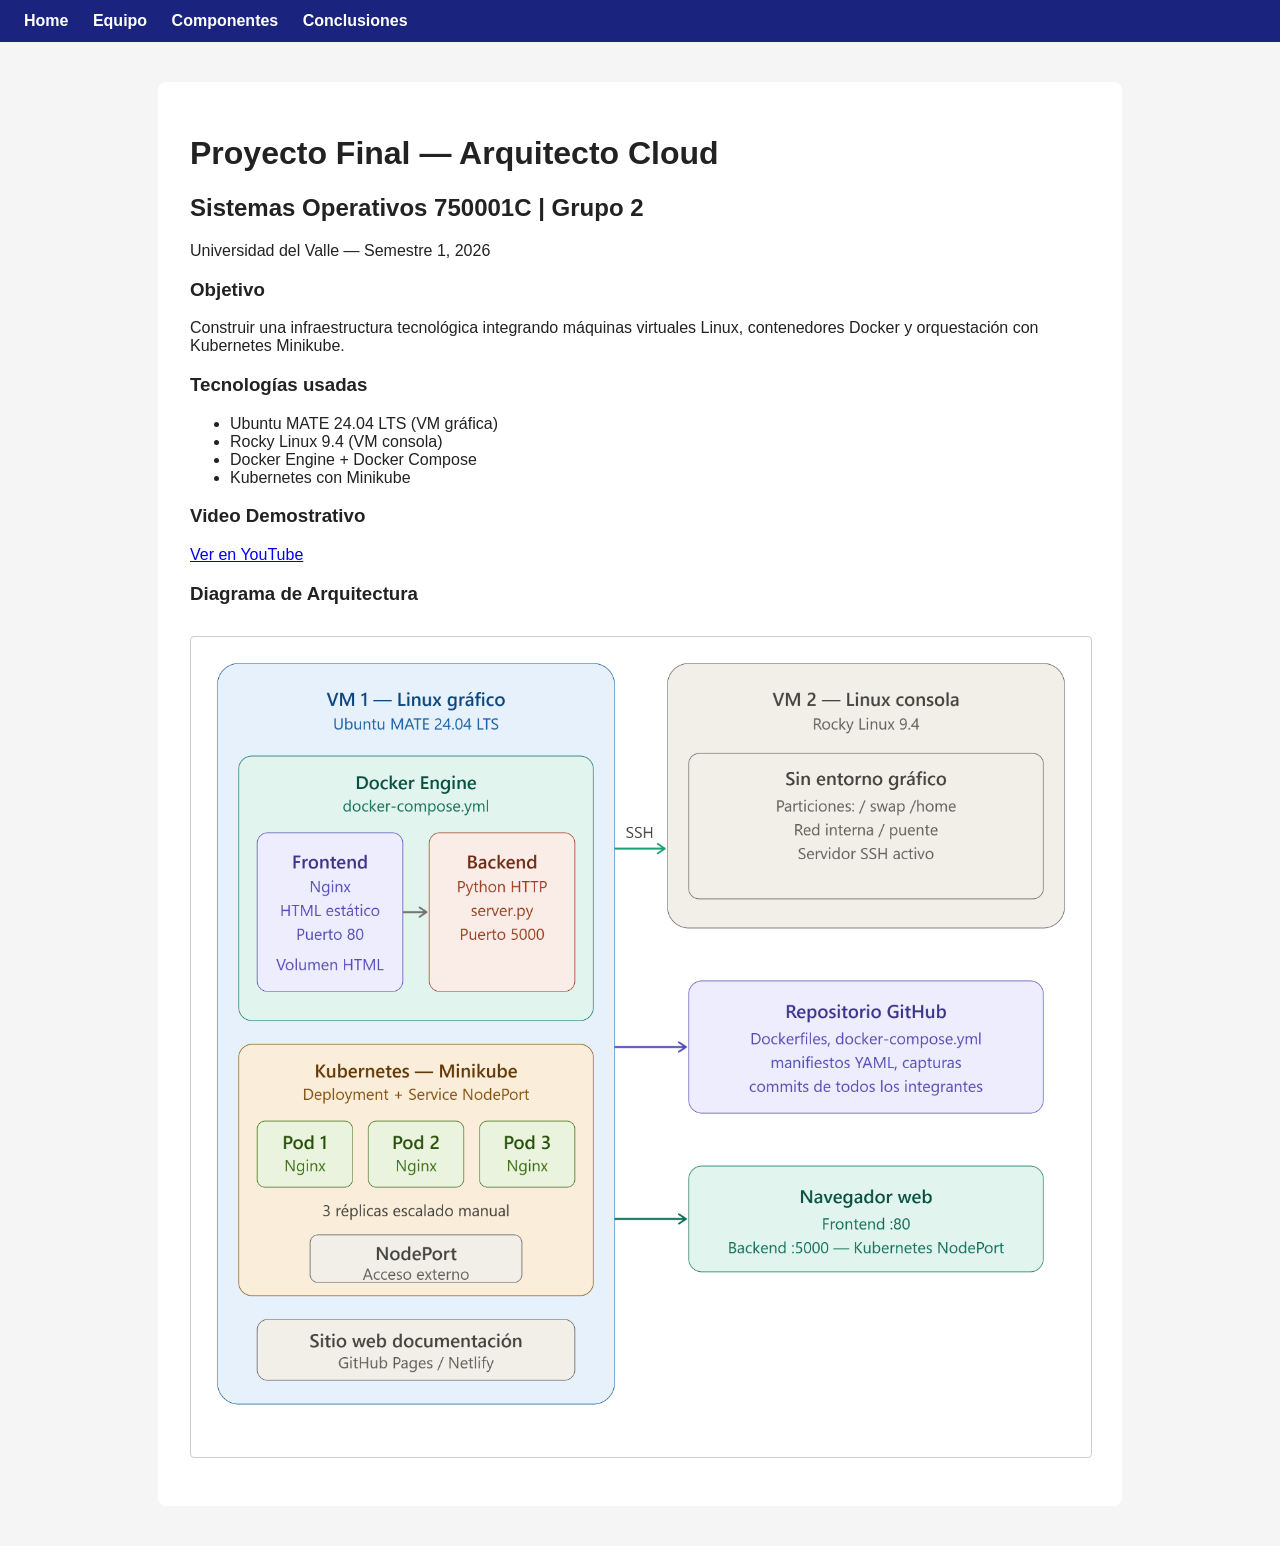
<file: index.html>
<!DOCTYPE html>
<html lang="es">
<head>
  <meta charset="UTF-8">
  <title>Grupo 2 - Arquitecto Cloud</title>
  <link rel="stylesheet" href="assets/css/style.css">
</head>
<body>
  <nav>
    <a href="index.html">Home</a>
    <a href="equipo.html">Equipo</a>
    <a href="componentes.html">Componentes</a>
    <a href="conclusiones.html">Conclusiones</a>
  </nav>

  <main>
    <h1>Proyecto Final — Arquitecto Cloud</h1>
    <h2>Sistemas Operativos 750001C | Grupo 2</h2>
    <p>Universidad del Valle — Semestre 1, 2026</p>

    <h3>Objetivo</h3>
    <p>Construir una infraestructura tecnológica integrando máquinas virtuales
    Linux, contenedores Docker y orquestación con Kubernetes Minikube.</p>

    <h3>Tecnologías usadas</h3>
    <ul>
      <li>Ubuntu MATE 24.04 LTS (VM gráfica)</li>
      <li>Rocky Linux 9.4 (VM consola)</li>
      <li>Docker Engine + Docker Compose</li>
      <li>Kubernetes con Minikube</li>
    </ul>

    <h3>Video Demostrativo</h3>
    <p><a href="https://youtu.be/WjYp1gRA_wY?si=ANWWELND1D6UVOlf" target="_blank">Ver en YouTube</a></p>

    <h3>Diagrama de Arquitectura</h3>
    <img src="assets/img/diagrama.png" alt="Diagrama de arquitectura">
  </main>
</body>
</html>
</file>
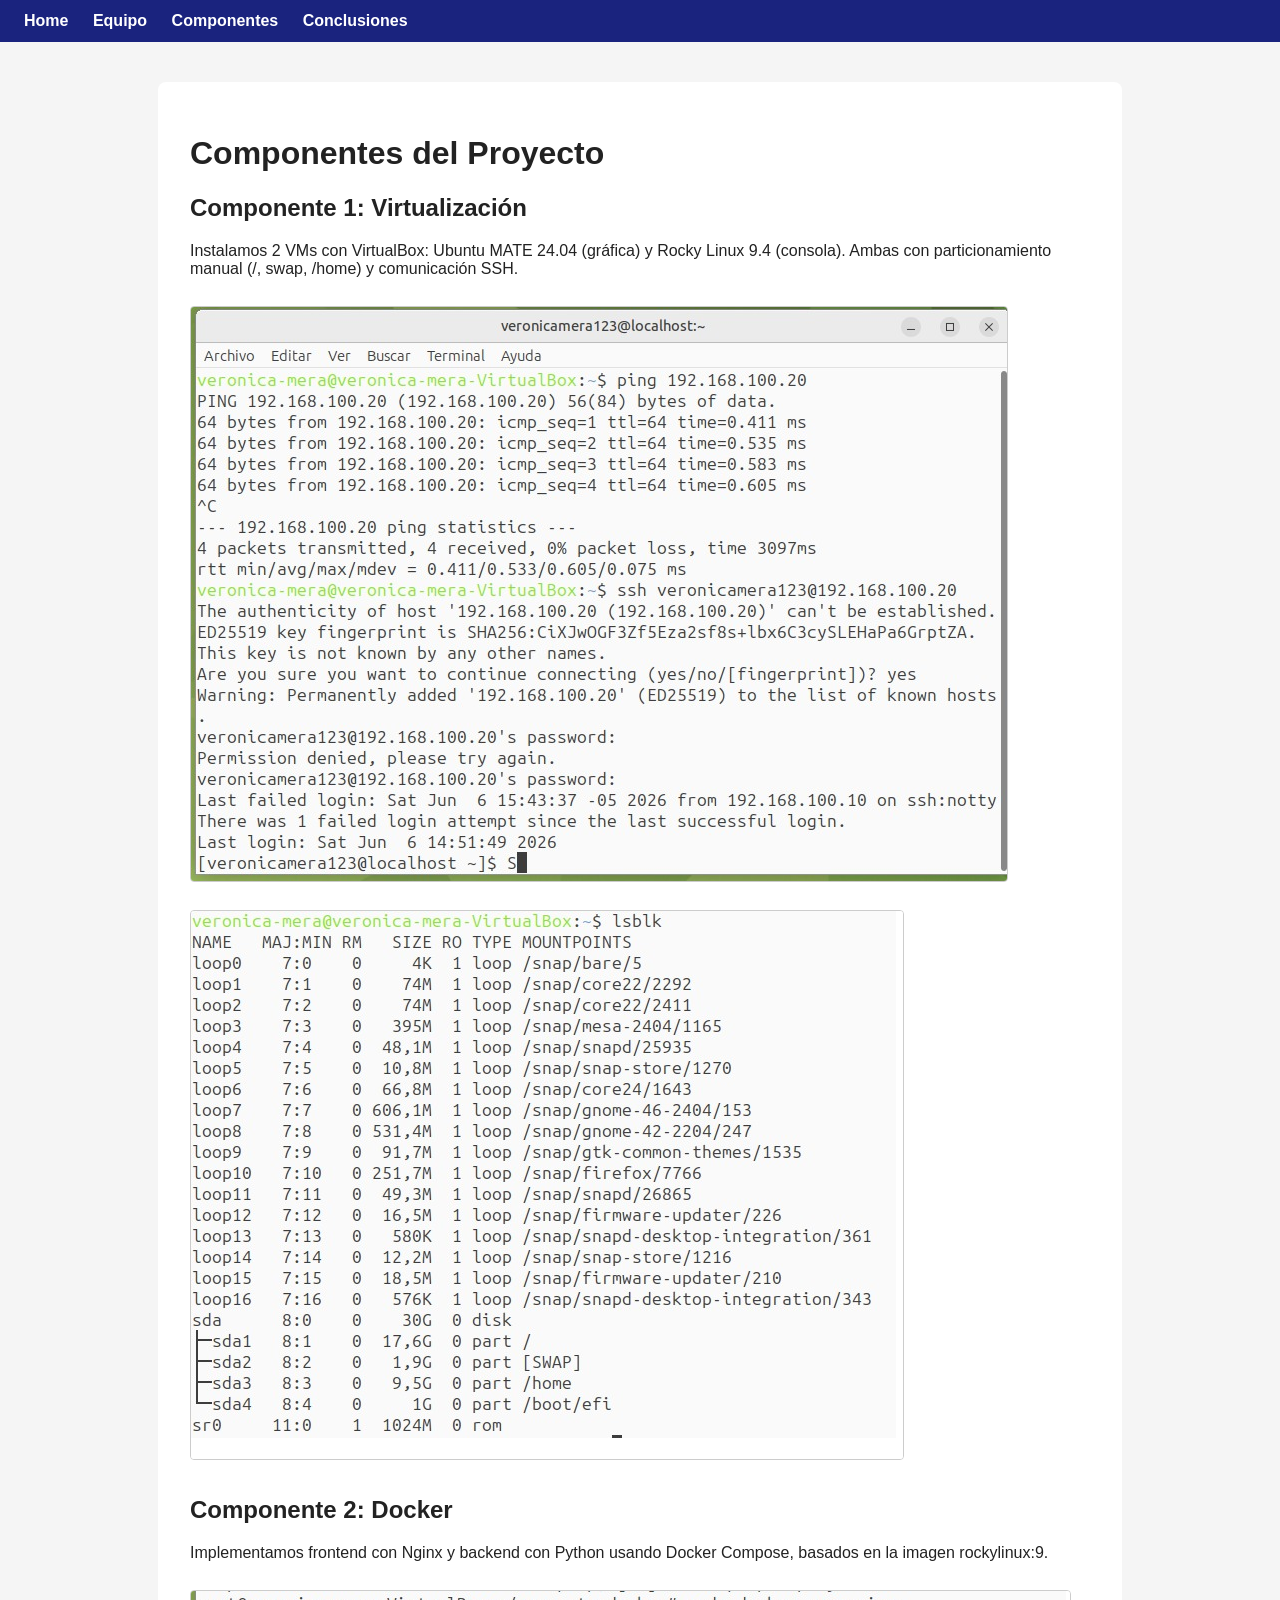
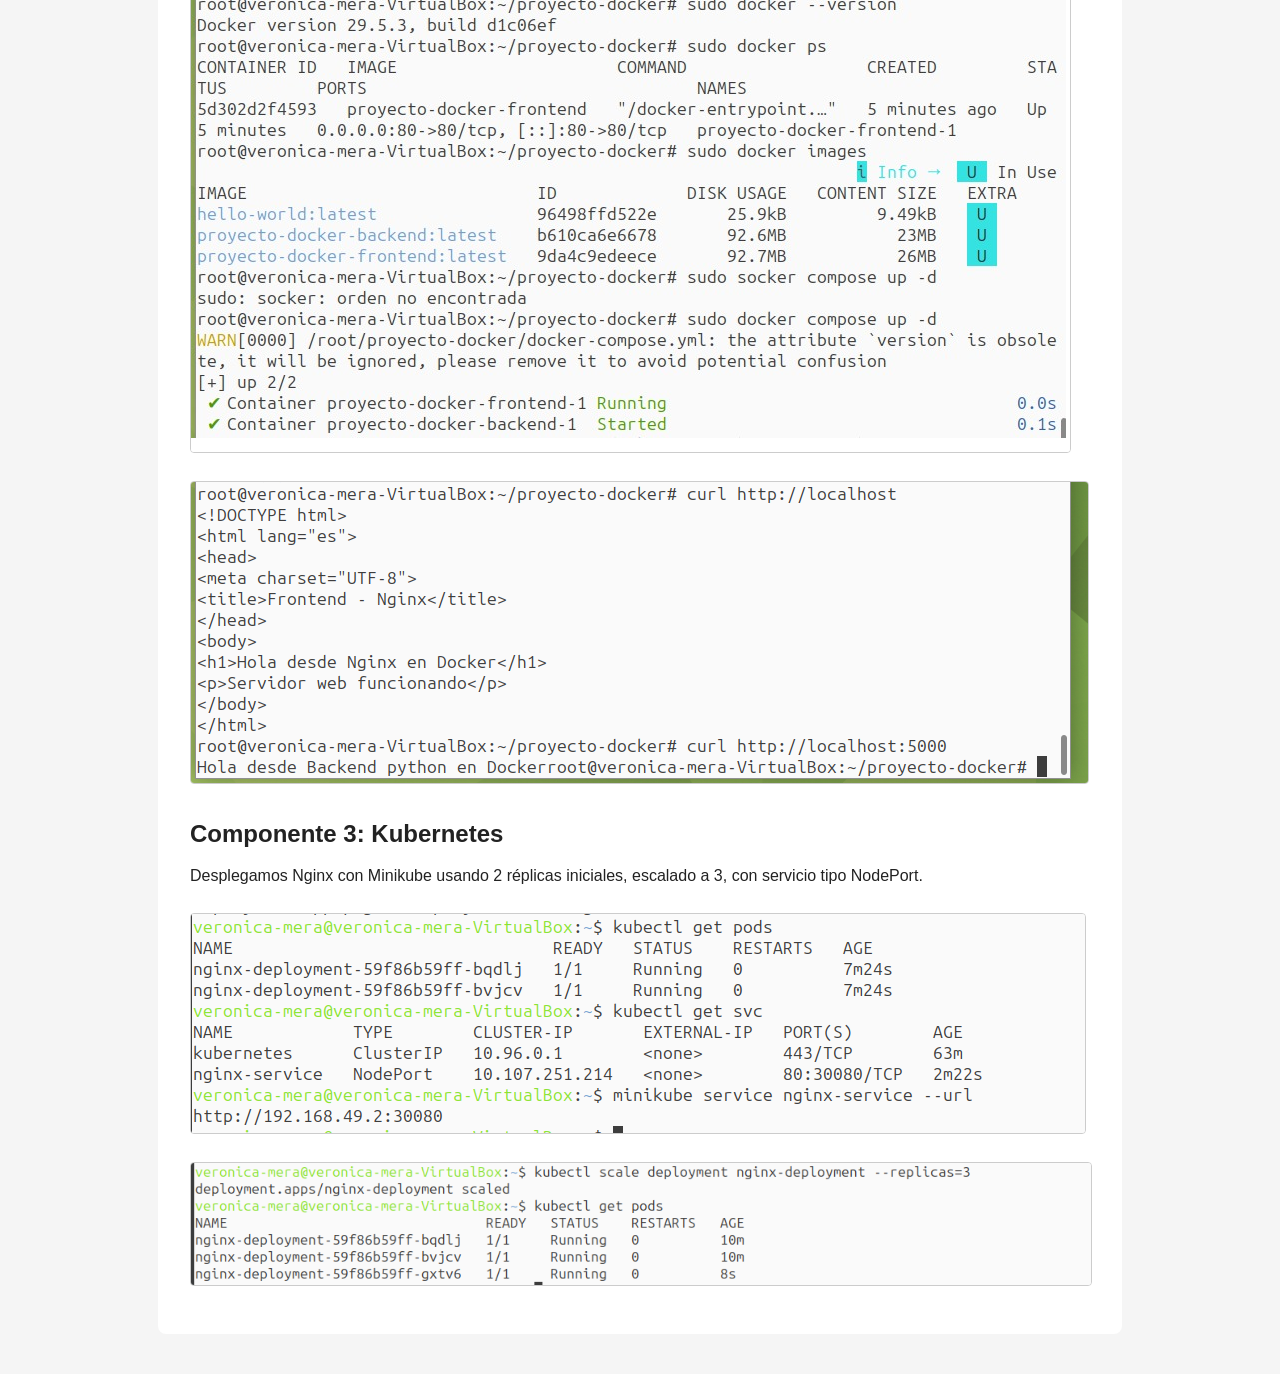
<file: componentes.html>
<!DOCTYPE html>
<html lang="es">
<head>
  <meta charset="UTF-8">
  <title>Componentes - Grupo 2</title>
  <link rel="stylesheet" href="assets/css/style.css">
</head>
<body>
  <nav>
    <a href="index.html">Home</a>
    <a href="equipo.html">Equipo</a>
    <a href="componentes.html">Componentes</a>
    <a href="conclusiones.html">Conclusiones</a>
  </nav>

  <main>
    <h1>Componentes del Proyecto</h1>

    <h2>Componente 1: Virtualización</h2>
    <p>Instalamos 2 VMs con VirtualBox: Ubuntu MATE 24.04 (gráfica) y Rocky Linux 9.4 (consola).
    Ambas con particionamiento manual (/, swap, /home) y comunicación SSH.</p>
    <img src="assets/img/vm-ssh.png" alt="Captura SSH">
    <img src="assets/img/particiones.png" alt="Captura lsblk">

    <h2>Componente 2: Docker</h2>
    <p>Implementamos frontend con Nginx y backend con Python usando Docker Compose,
    basados en la imagen rockylinux:9.</p>
    <img src="assets/img/docker-frontend.png" alt="Frontend en navegador">
    <img src="assets/img/docker-backend.png" alt="Backend respuesta">

    <h2>Componente 3: Kubernetes</h2>
    <p>Desplegamos Nginx con Minikube usando 2 réplicas iniciales, escalado a 3,
    con servicio tipo NodePort.</p>
    <img src="assets/img/kubectl-pods.png" alt="kubectl get pods">
    <img src="assets/img/kubectl-scale.png" alt="Escalado a 3 replicas">
  </main>
</body>
</html>
</file>
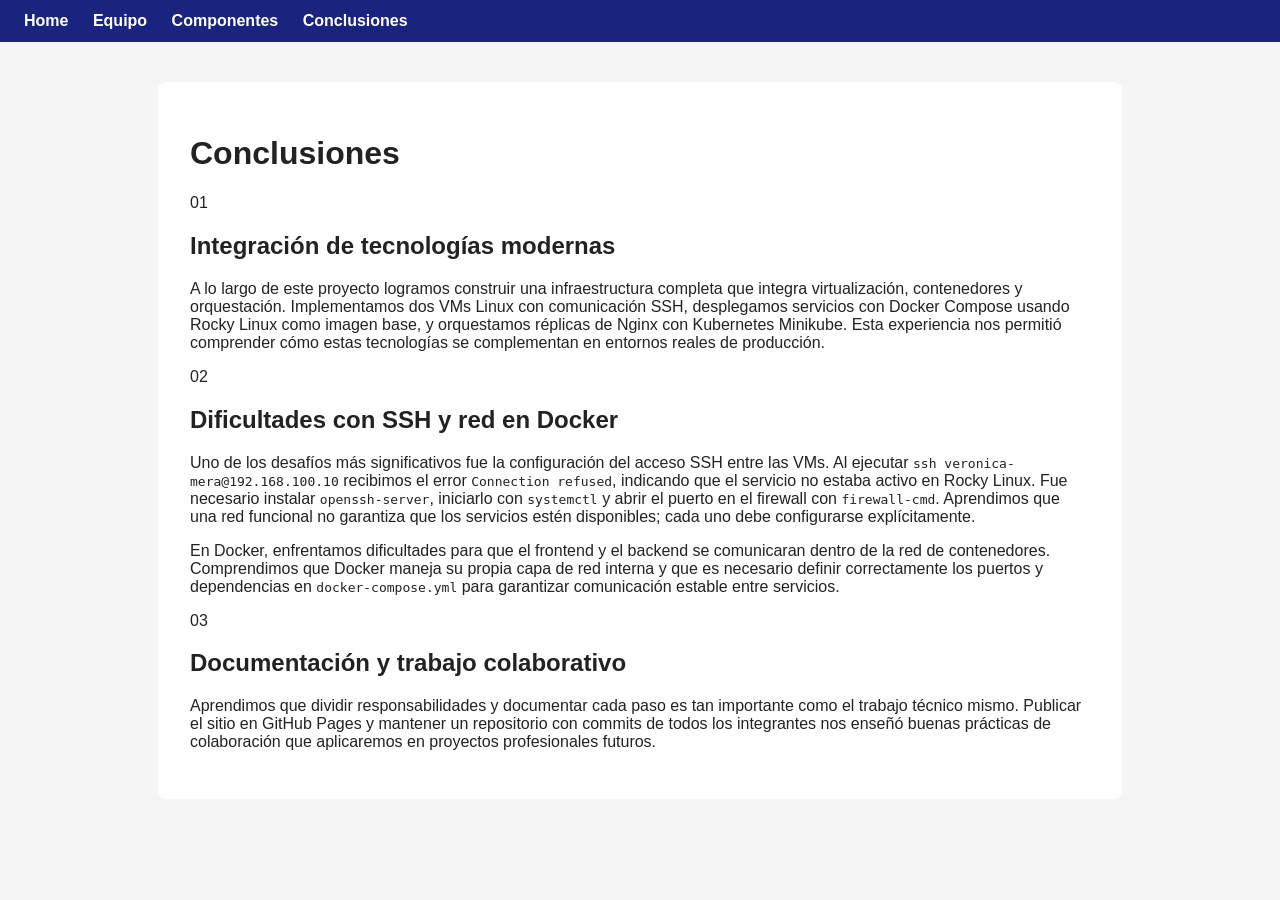
<file: conclusiones.html>
<!DOCTYPE html>
<html lang="es">
<head>
  <meta charset="UTF-8">
  <title>Conclusiones - Grupo 2</title>
  <link rel="stylesheet" href="assets/css/style.css">
</head>
<body>
  <nav>
    <a href="index.html">Home</a>
    <a href="equipo.html">Equipo</a>
    <a href="componentes.html">Componentes</a>
    <a href="conclusiones.html">Conclusiones</a>
  </nav>

<main>
  <h1 class="section-title">Conclusiones <span class="line"></span></h1>

  <div class="card">
    <span class="badge badge-blue">01</span>
    <h2>Integración de tecnologías modernas</h2>
    <p>A lo largo de este proyecto logramos construir una infraestructura completa
    que integra virtualización, contenedores y orquestación. Implementamos dos VMs
    Linux con comunicación SSH, desplegamos servicios con Docker Compose usando
    Rocky Linux como imagen base, y orquestamos réplicas de Nginx con Kubernetes
    Minikube. Esta experiencia nos permitió comprender cómo estas tecnologías se
    complementan en entornos reales de producción.</p>
  </div>

<div class="card">
  <span class="badge badge-orange">02</span>
  <h2>Dificultades con SSH y red en Docker</h2>
  <p>Uno de los desafíos más significativos fue la configuración del acceso SSH
  entre las VMs. Al ejecutar <code>ssh veronica-mera@192.168.100.10</code> recibimos
  el error <code>Connection refused</code>, indicando que el servicio no estaba
  activo en Rocky Linux. Fue necesario instalar <code>openssh-server</code>,
  iniciarlo con <code>systemctl</code> y abrir el puerto en el firewall con
  <code>firewall-cmd</code>. Aprendimos que una red funcional no garantiza que
  los servicios estén disponibles; cada uno debe configurarse explícitamente.</p>
  <p style="margin-top: 12px;">En Docker, enfrentamos dificultades para que el
  frontend y el backend se comunicaran dentro de la red de contenedores.
  Comprendimos que Docker maneja su propia capa de red interna y que es necesario
  definir correctamente los puertos y dependencias en <code>docker-compose.yml</code>
  para garantizar comunicación estable entre servicios.</p>
</div>

  <div class="card">
    <span class="badge badge-green">03</span>
    <h2>Documentación y trabajo colaborativo</h2>
    <p>Aprendimos que dividir responsabilidades y documentar cada paso es tan
    importante como el trabajo técnico mismo. Publicar el sitio en GitHub Pages y
    mantener un repositorio con commits de todos los integrantes nos enseñó buenas
    prácticas de colaboración que aplicaremos en proyectos profesionales futuros.</p>
  </div>
</main>
</file>
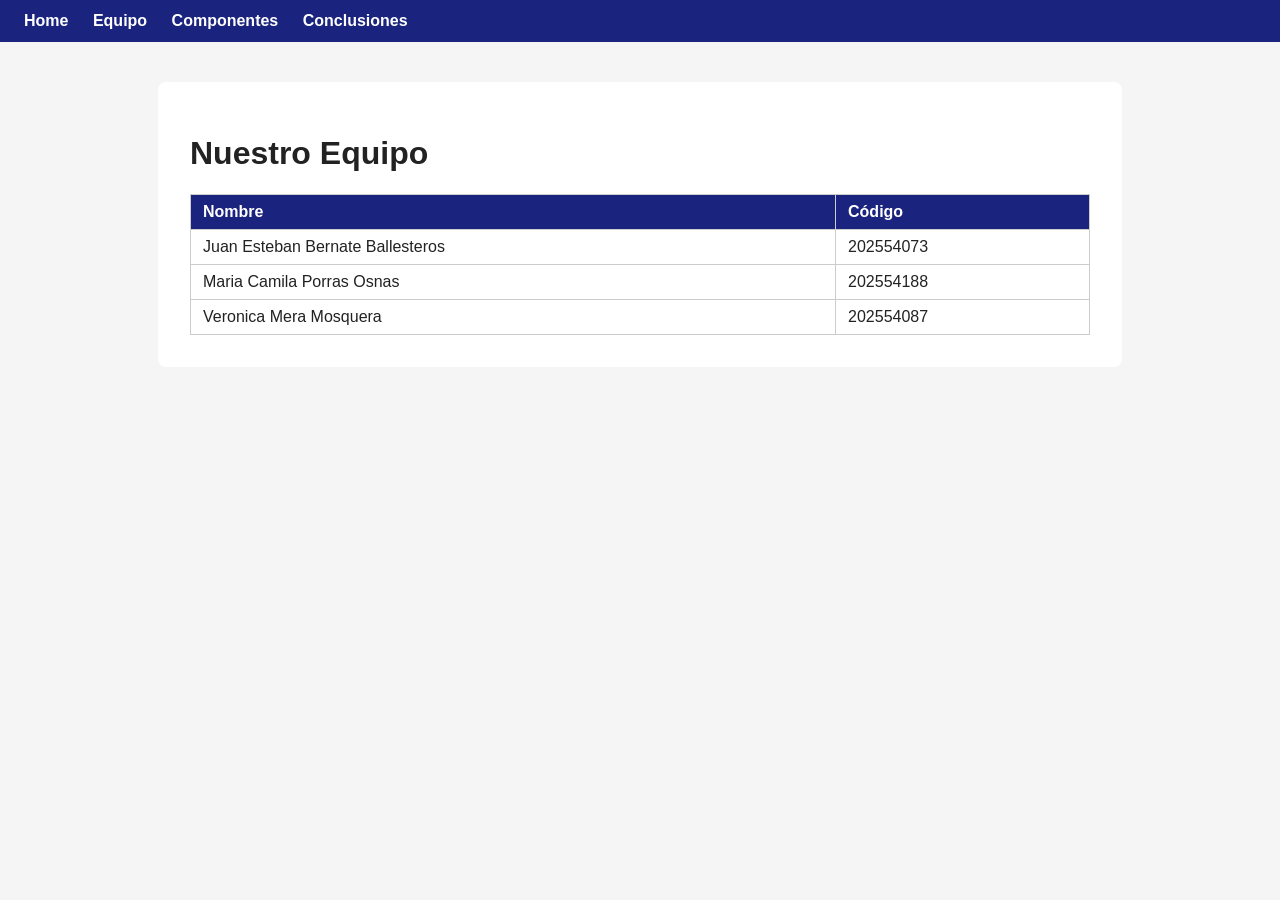
<file: equipo.html>
<!DOCTYPE html>
<html lang="es">
<head>
  <meta charset="UTF-8">
  <title>Equipo - Grupo 2</title>
  <link rel="stylesheet" href="assets/css/style.css">
</head>
<body>
  <nav>
    <a href="index.html">Home</a>
    <a href="equipo.html">Equipo</a>
    <a href="componentes.html">Componentes</a>
    <a href="conclusiones.html">Conclusiones</a>
  </nav>

  <main>
    <h1>Nuestro Equipo</h1>
    <table>
      <tr>
        <th>Nombre</th><th>Código</th>
      </tr>
      <tr>
        <td>Juan Esteban Bernate Ballesteros</td><td>202554073</td>
      </tr>
      <tr>
        <td>Maria Camila Porras Osnas</td><td>202554188</td>
      </tr>
      <tr>
        <td>Veronica Mera Mosquera</td><td>202554087</td>
      </tr>
        
    </table>
  </main>
</body>
</html>
</file>
<file: assets/css/style.css>
body {
  font-family: Arial, sans-serif;
  margin: 0;
  padding: 0;
  background: #f5f5f5;
  color: #222;
}

nav {
  background: #1a237e;
  padding: 12px 24px;
}

nav a {
  color: white;
  margin-right: 20px;
  text-decoration: none;
  font-weight: bold;
}

nav a:hover {
  text-decoration: underline;
}

main {
  max-width: 900px;
  margin: 40px auto;
  background: white;
  padding: 32px;
  border-radius: 8px;
}

img {
  max-width: 100%;
  margin: 12px 0;
  border: 1px solid #ccc;
  border-radius: 4px;
}

table {
  border-collapse: collapse;
  width: 100%;
}

th, td {
  border: 1px solid #ccc;
  padding: 8px 12px;
  text-align: left;
}

th {
  background: #1a237e;
  color: white;
}
</file>
